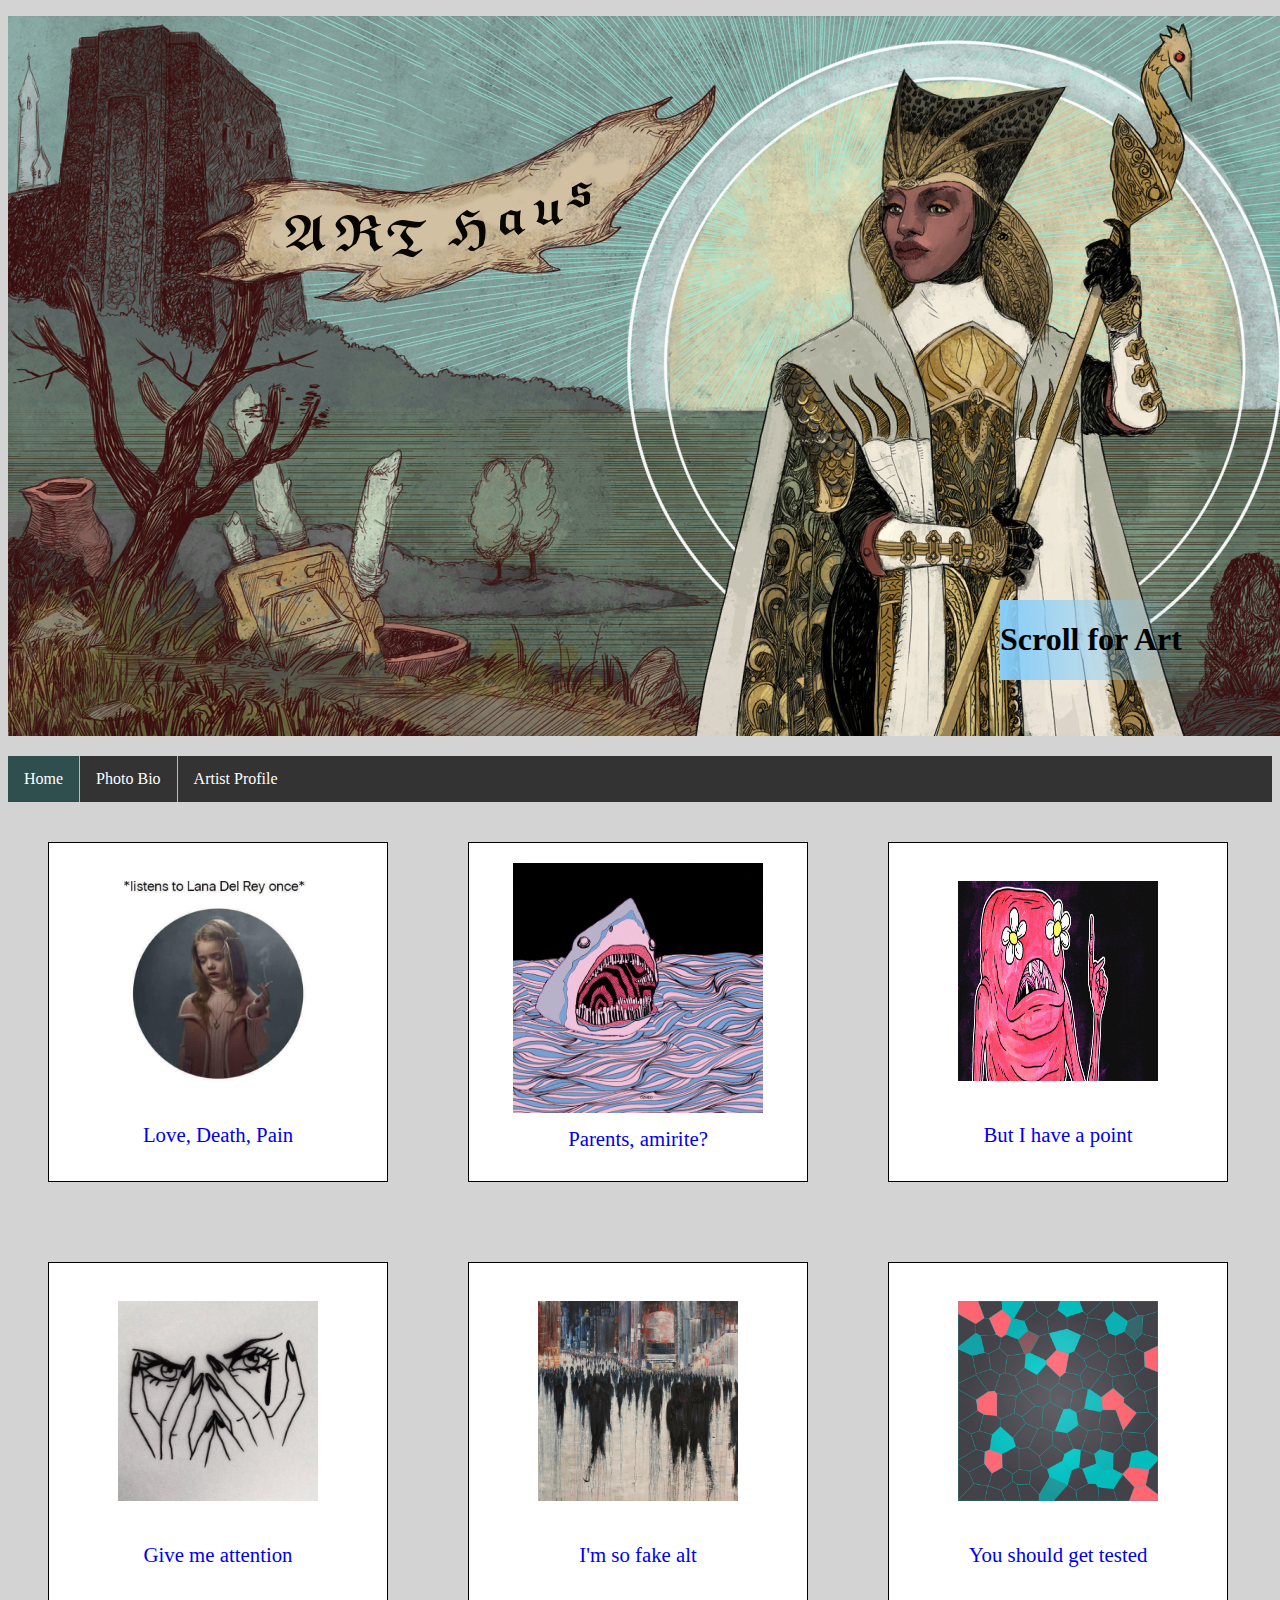
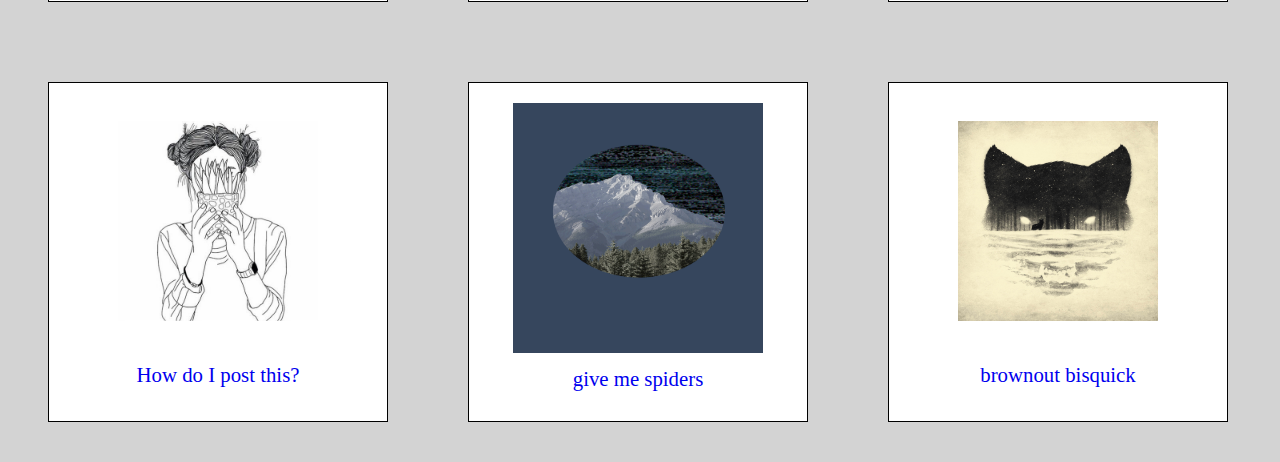
<file: html/index.html>
<!DOCTYPE html PUBLIC "-//W3C//DTD XHTML 1.1//EN" "http://www.w3.org/TR/xhtml11/DTD/xhtml11.dtd">
<html xmlns="http://www.w3.org/1999/xhtml">
<head>
    <meta http-equiv="Content-Type" content="text/html; charset=iso-8859-1" />
    <title>Home</title>
    <link rel="stylesheet" type="text/css" href="stylesheet1.css"/>
</head>
<body>

    <p><img id="siteHeader" src="../resources/vivfinal.png" alt="wut" /></p>

    <div id="scrollDiv"><h1>Scroll for Art</h1></div>

    <div class="navbar">
        <ul>
            <li><a href="index.html" class="active">Home</a></li>
            <li><a href="SharkPiece.html">Photo Bio</a></li>
            <li><a href="profile.html">Artist Profile</a></li>
        </ul>
    </div>

<div id="grid">
    <a href="SharkPiece.html" ><span class="grid-element">
       <img  class="productImage" src="../resources/lana.jpg" alt="nope"/>
        <span class="caption">Love, Death, Pain</span>
    </span> </a>
    <a href="SharkPiece.html"><span class="grid-element">
       <img  class="gifImage" src="../resources/shark.gif" alt="nope"/>
        <span class="caption">Parents, amirite?</span>

    </span>
    </a>

    <a href="SharkPiece.html"><span class="grid-element">
        <img  class="productImage" src="../resources/point.jpg" alt="nope"/>
        <span class="caption">But I have a point</span>

    </span>
    </a>
    <a href="SharkPiece.html"><span class="grid-element">
        <img  class="productImage" src="../resources/lady.jpg" alt="nope"/>
        <span class="caption">Give me attention</span>
    </span>
    </a>

    <a href="SharkPiece.html"><span class="grid-element">
       <img  class="productImage" src="../resources/shadow.jpg" alt="nope"/>
        <span class="caption">I'm so fake alt</span>
    </span>
    </a>
    <a href="SharkPiece.html"><span class="grid-element">
       <img  class="productImage" src="../resources/texture.jpg" alt="nope"/>
        <span class="caption">You should get tested</span>

    </span>
    </a>
    <a href="SharkPiece.html"> <span class="grid-element">
       <img  class="productImage" src="../resources/aloe.jpg" alt="nope"/>
        <span class="caption">How do I post this?</span>
    </span>
    </a>
    <a href="SharkPiece.html"><span class="grid-element">
        <img  class="gifImage" src="../resources/mountain.gif" alt="nope"/>
        <span class="caption">give me spiders</span>

    </span>
    </a>
    <a href="SharkPiece.html"> <span class="grid-element">
        <img  class="productImage" src="../resources/wolf.jpg" alt="nope"/>
        <span class="caption">brownout bisquick</span>
    </span>
    </a>

</div>

</body>
</html>
</file>
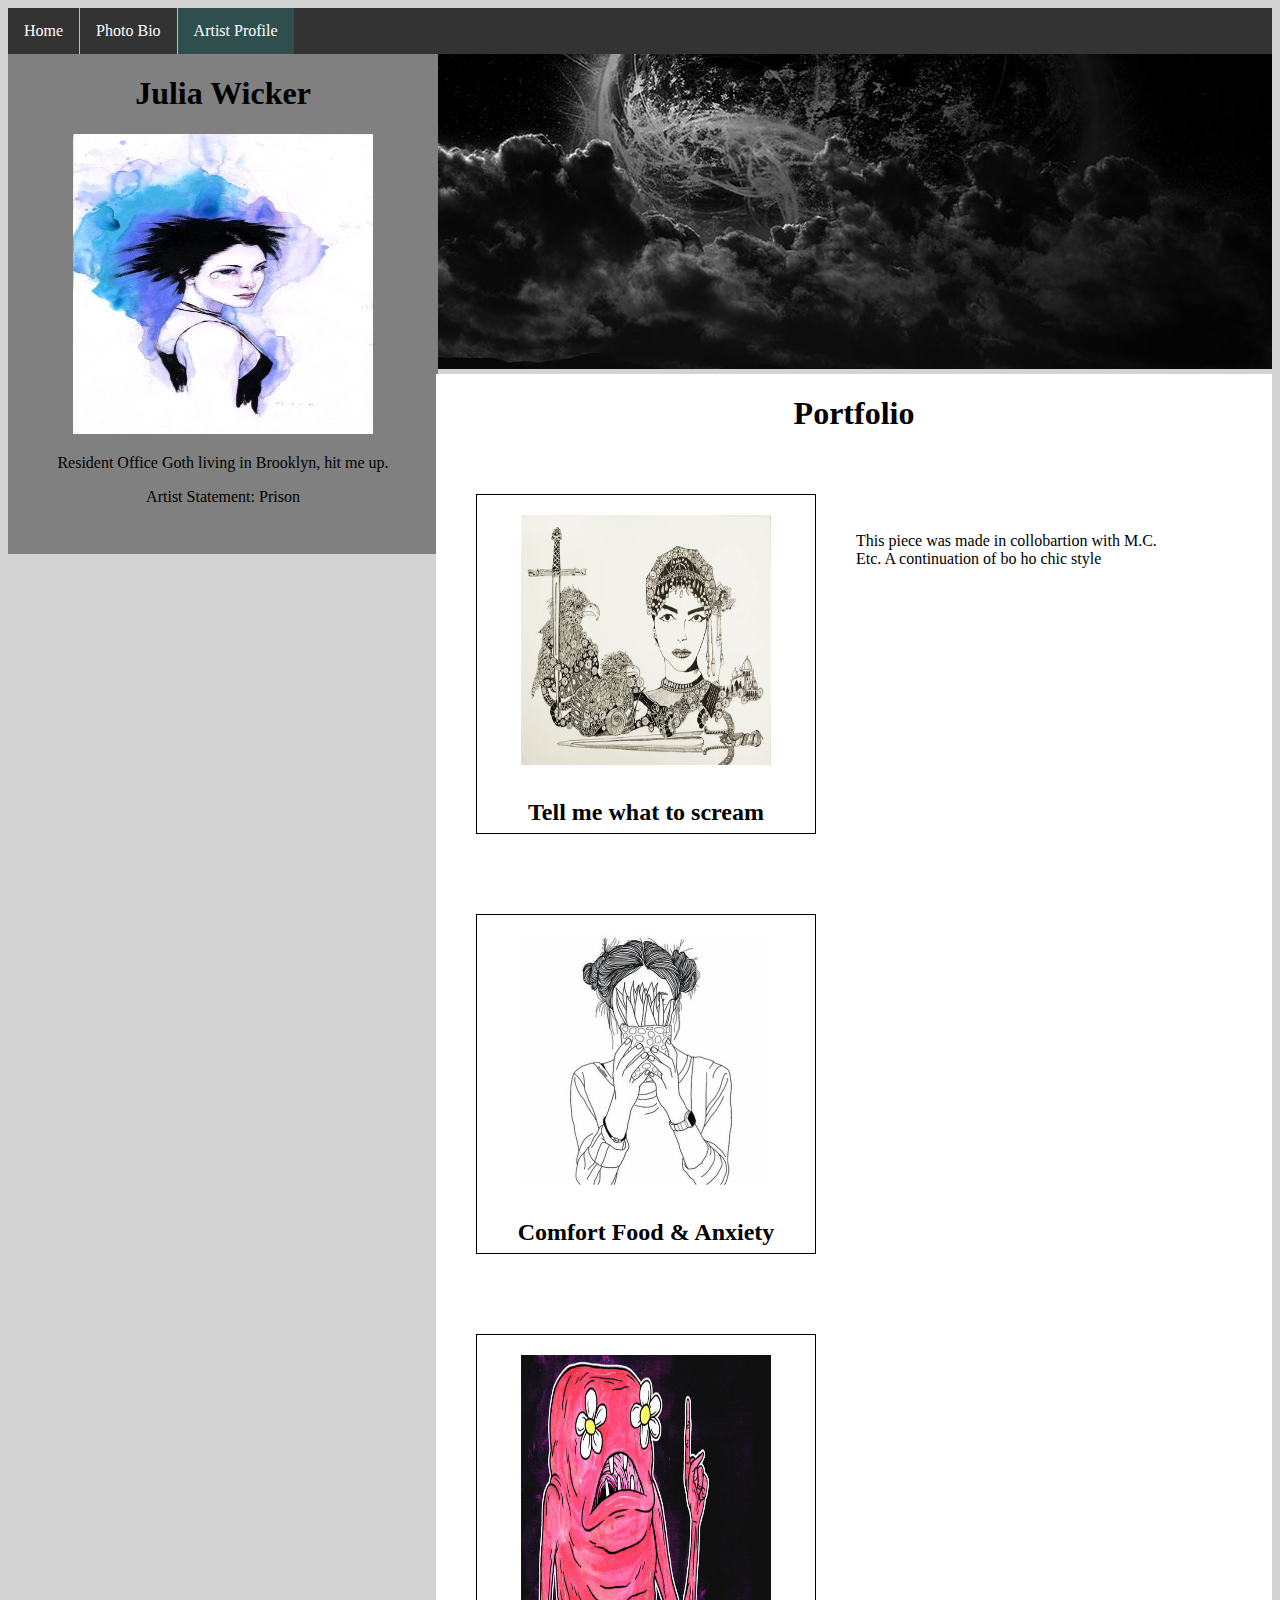
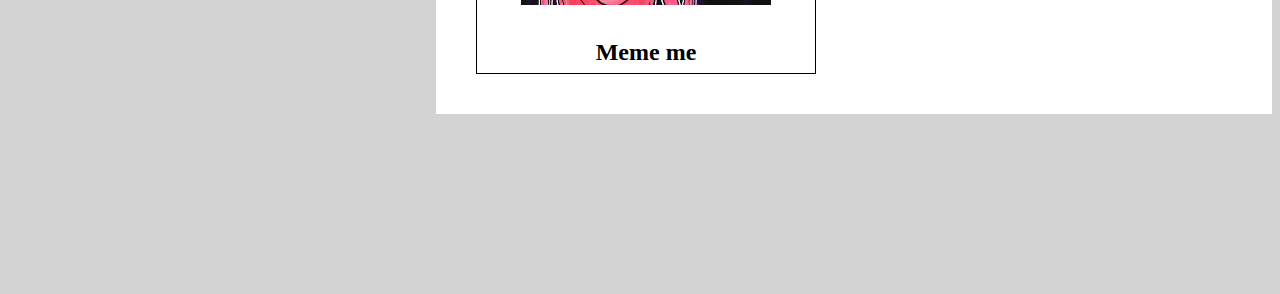
<file: html/profile.html>
<!DOCTYPE html PUBLIC "-//W3C//DTD XHTML 1.1//EN" "http://www.w3.org/TR/xhtml11/DTD/xhtml11.dtd">
<html xmlns="http://www.w3.org/1999/xhtml">
<head>
    <meta http-equiv="Content-Type" content="text/html; charset=iso-8859-1" />
    <title>Julia Wicker</title>
    <link rel="stylesheet" type="text/css" href="stylesheet1.css"/>

</head>
<body>

<div class="navbar">
    <ul>
        <li><a href="index.html">Home</a></li>
        <li><a href="SharkPiece.html">Photo Bio</a></li>
        <li><a href="profile.html" class="active">Artist Profile</a></li>
    </ul>
</div>

<div id="bannerImg">
    <img  src="../resources/abyss.jpg" alt="nope"/>
</div>

<div id="sidebar">

    <h1 class="portfolioHeader">Julia Wicker</h1>
    <div class="centerContainer">
        <img id="profilePicture" src="../resources/girl.jpg" alt="nope"/>
    </div>
    <div class="centerContainer">
        <p>Resident Office Goth living in Brooklyn, hit me up. </p>
        <p>Artist Statement: Prison</p>
    </div>

    
</div>

<div id="content">

    <div id="grid">
        <h1 class="portfolioHeader">Portfolio</h1>
        <div class="grid-element">
            <img class="gifImage" src="../resources/knife.jpg" alt="nope"/>
            <h2>Tell me what to scream</h2>
        </div>
        <div class="artStatment">
            <p>This piece was made in collobartion with M.C. Etc. A continuation of bo ho chic style</p>
        </div>
        <div class="grid-element">
            <img class="gifImage" src="../resources/aloe.jpg" alt="nope"/>
            <h2>Comfort Food &amp; Anxiety</h2>
        </div>
        <div class="grid-element">
            <img class="gifImage" src="../resources/point.jpg" alt="nope"/>
            <h2>Meme me</h2>
        </div>

    </div>
</div>



</body>
</html>
</file>
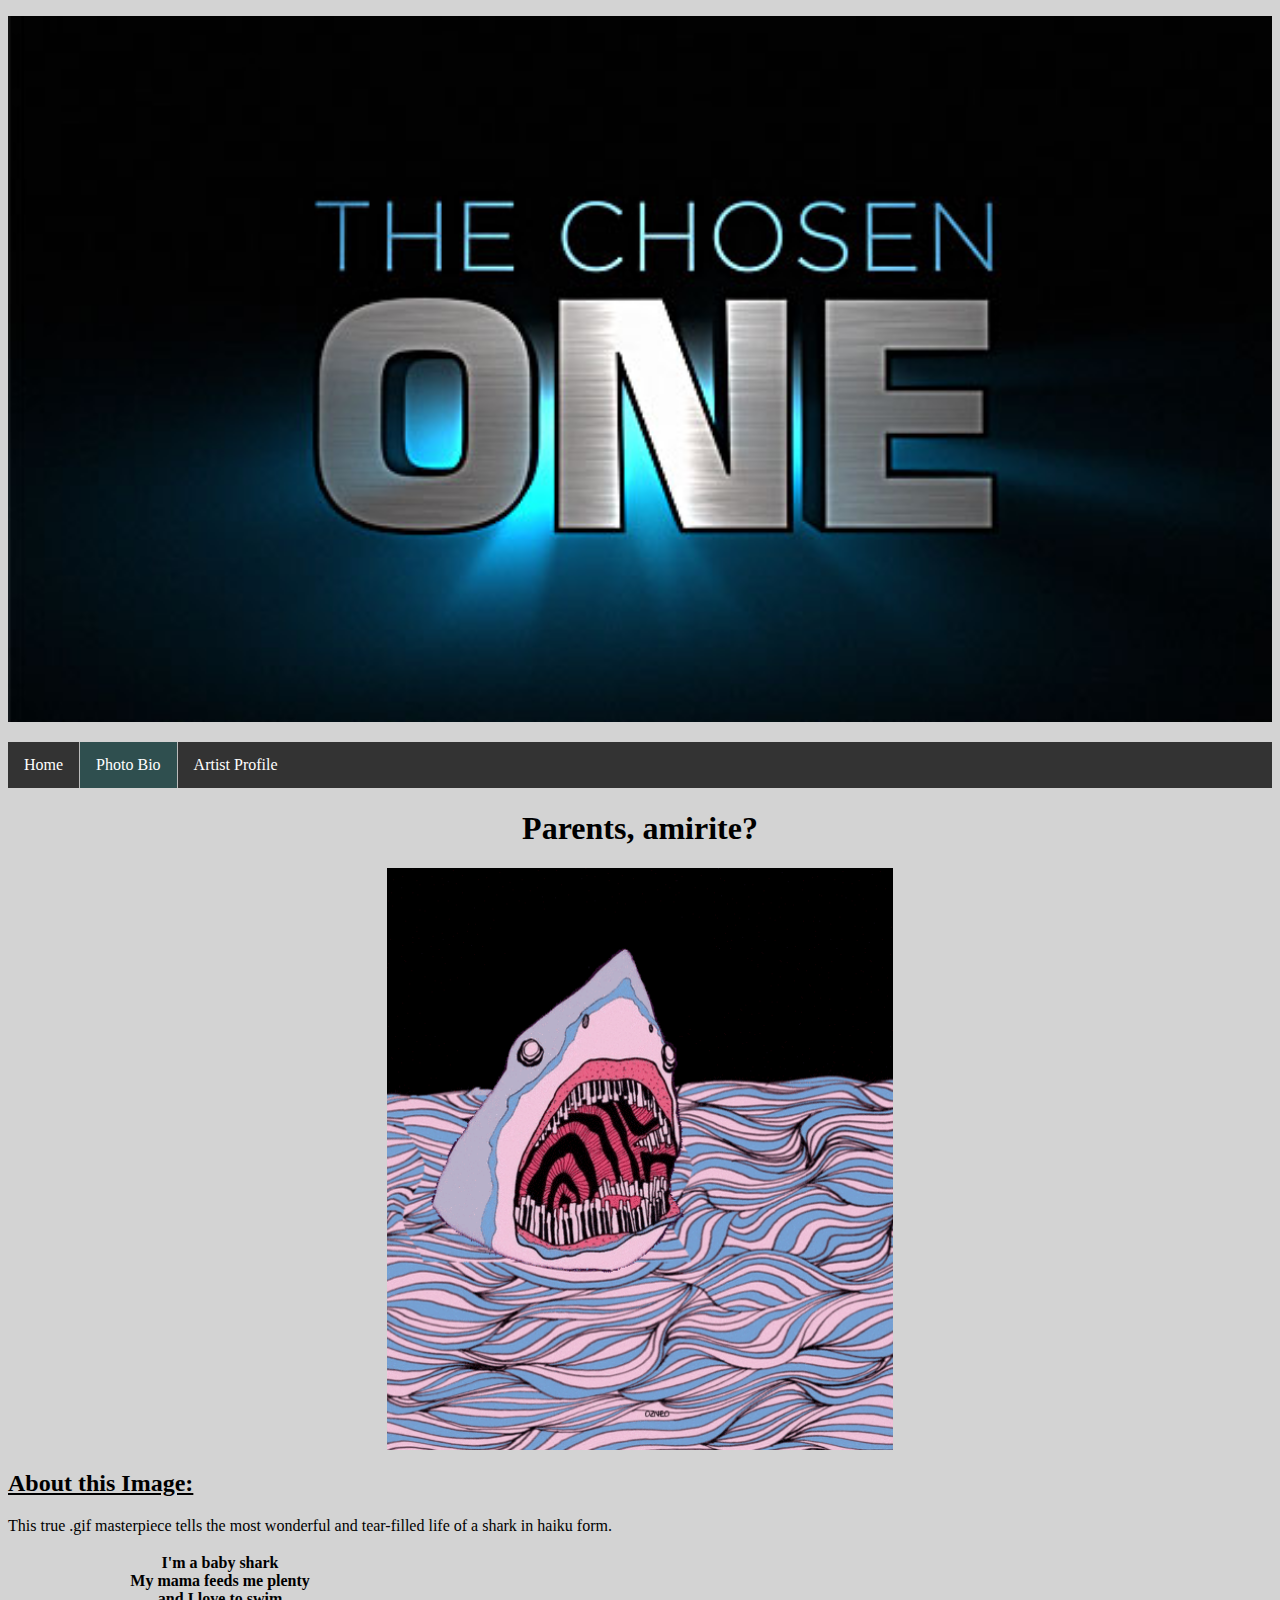
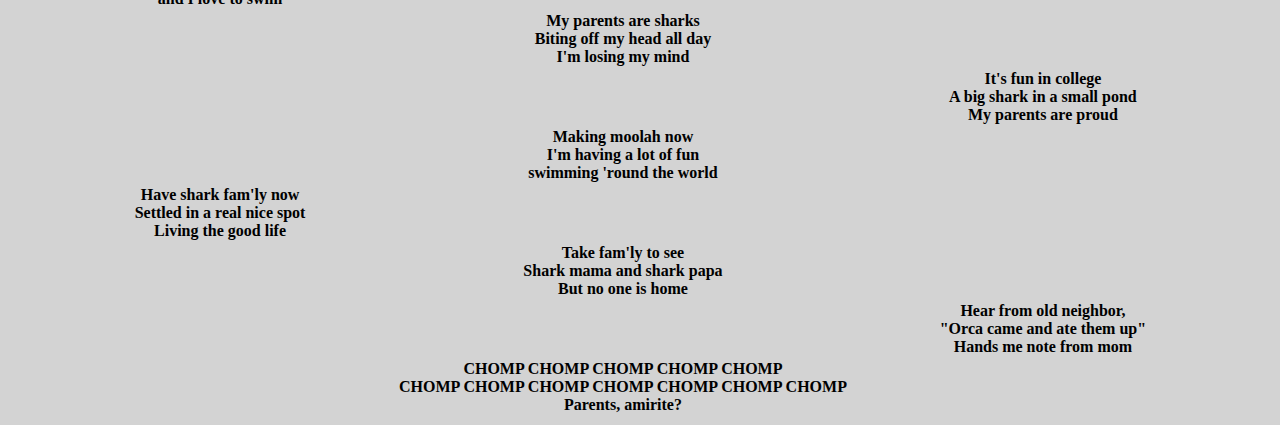
<file: html/SharkPiece.html>
<!DOCTYPE html PUBLIC "-//W3C//DTD XHTML 1.1//EN" "http://www.w3.org/TR/xhtml11/DTD/xhtml11.dtd">
<html xmlns="http://www.w3.org/1999/xhtml">

<head>
	<title>CHOMP CHOMP</title>
	<meta http-equiv="Content-Type" content="text/html; charset=iso-8859-1" />
	<link rel="stylesheet" type="text/css" href="stylesheet2.css"/>
</head>

<body>

    <p><img id="siteHeader" src="../resources/chosenone.jpg" alt="needs more jpeg" /></p>

    <div class="navbar">
        <ul>
            <li><a href="index.html">Home</a></li>
            <li><a href="SharkPiece.html" class="active">Photo Bio</a></li>
            <li><a href="profile.html">Artist Profile</a></li>

        </ul>
    </div>

	<h1>Parents, amirite?</h1>
	<p><img id="mainPiece" src="../resources/shark.gif" alt="nope"/></p>

	<h2>About this Image:</h2>
	<p>This true .gif masterpiece tells the most wonderful and tear-filled life of a shark in haiku form.</p>
	<div class="description">
		<table>
		<tr>
			<td><span class="haiku">I'm a baby shark<br/>My mama feeds me plenty<br/>and I love to swim</span></td>
			<td></td>
			<td></td>
		</tr>
		<tr>
			<td></td>
			<td><span class="haiku">My parents are sharks<br/>Biting off my head all day<br/>I'm losing my mind</span></td>
			<td></td>
		</tr>
		<tr>
			<td></td>
			<td></td>
			<td><span class="haiku">It's fun in college<br/>A big shark in a small pond<br/>My parents are proud</span></td>
		</tr>
		<tr>
			<td></td>
			<td><span class="haiku">Making moolah now<br/>I'm having a lot of fun<br/>swimming 'round the world</span></td>
			<td></td>
		</tr>
		<tr>
			<td><span class="haiku">Have shark fam'ly now<br/>Settled in a real nice spot<br/>Living the good life</span></td>
			<td></td>
			<td></td>
		</tr>
		<tr>
			<td></td>
			<td><span class="haiku">Take fam'ly to see<br/>Shark mama and shark papa<br/>But no one is home</span></td>
			<td></td>
		</tr>
		<tr>
			<td></td>
			<td></td>
			<td><span class="haiku">Hear from old neighbor,<br/>"Orca came and ate them up"<br/>Hands me note from mom</span></td>
		</tr>
		<tr>
			<td></td>
			<td><span class="haiku">CHOMP CHOMP CHOMP CHOMP CHOMP<br/>CHOMP CHOMP CHOMP CHOMP CHOMP CHOMP CHOMP<br/>Parents, amirite?</span></td>
			<td></td>
		</tr>
        </table>
    </div>
</body>
</html>
</file>
<file: html/stylesheet1.css>
* {
    box-sizing: border-box;
}
.navbar ul {
    list-style-type: none;
    margin: 0;
    padding: 0;
    overflow: hidden;
    background-color: #333;
}

.navbar li {
   float: left;
   border-right: 1px solid #bbb;
}

.navbar li a {
    display: block;
    color: white;
    text-align: center;
    padding: 14px 16px;
    text-decoration: none;
}

/* Change the link color to #111 (black) on hover */
.navbar li a:hover {
    background-color: #111;
}

.navbar li:last-child {
    border-right: none;
}

.navbar{
    clear: both;
}

.active {
    background-color: #2F4F4F;
}

.clear {
  clear: both;
}


body{
    background-color: #D3D3D3;
}
.grid-element {
  width: 340px;
  height: 340px;
  float: left;
  border: 1px solid black;
  margin: 40px;
  text-align: center;
  background-color: white;
}

.productImage {
    width: 200px;
    height: 200px;
    margin: 38px;
}

.gifImage{
     width: 250px;
     height: 250px;
     margin: 20px 20px 10px 20px;
}

#siteHeader{

}

#scrollDiv{
    position: absolute;
    left: 1000px;
    top: 600px;
    background: blue; /* For browsers that do not support gradients */
    background: linear-gradient(to right,  rgb(135,206,250), rgba(135,206,250,0)); /* Standard syntax (must be last) */ /*Standard*/
}

#wrapper {
  margin-right: 200px;
}
#content {
    position: relative;
  float: right;
  clear: left;
  background-color: white;
  top: -180px;

  width: 836px;

}

.caption {
  display: block;
  font-size: 1.3em;
}

#sidebar {
  float: left;
  width: 430px;
  height:500px;
  margin-right: -200px;
  background-color: #808080;
}
#bannerImg{
    float: right;
}

.portfolioHeader{
    text-align: center;
}

.centerContainer{
    text-align: center;
}
#profilePicture{
    width: 300px;
    height: 300px;
}

.artStatment{
    margin: 100px;
}
</file>
<file: html/stylesheet2.css>
body{
    background-color: #D3D3D3;
}

h1 {
  text-align: center;
}
h2 {
  text-decoration: underline;
}

#mainPiece {
  display: block;
  margin: 0 auto;
  width: 40%;
}

.haiku {
  font-weight: bold;
}

table {
  width: 85%;
  margin: 0 auto;
}

td {
  text-align: center;
}


.navbar ul {
    list-style-type: none;
    margin: 0;
    padding: 0;
    overflow: hidden;
    background-color: #333;
}

.navbar li {
   float: left;
   border-right: 1px solid #bbb;
}

.navbar li a {
    display: block;
    color: white;
    text-align: center;
    padding: 14px 16px;
    text-decoration: none;
}

/* Change the link color to #111 (black) on hover */
.navbar li a:hover {
    background-color: #111;
}

.navbar li:last-child {
    border-right: none;
}
.active {
    background-color: #2F4F4F;
}
.navbar{
    clear: both;
}
#siteHeader{
  width: 100%;
}
</file>
